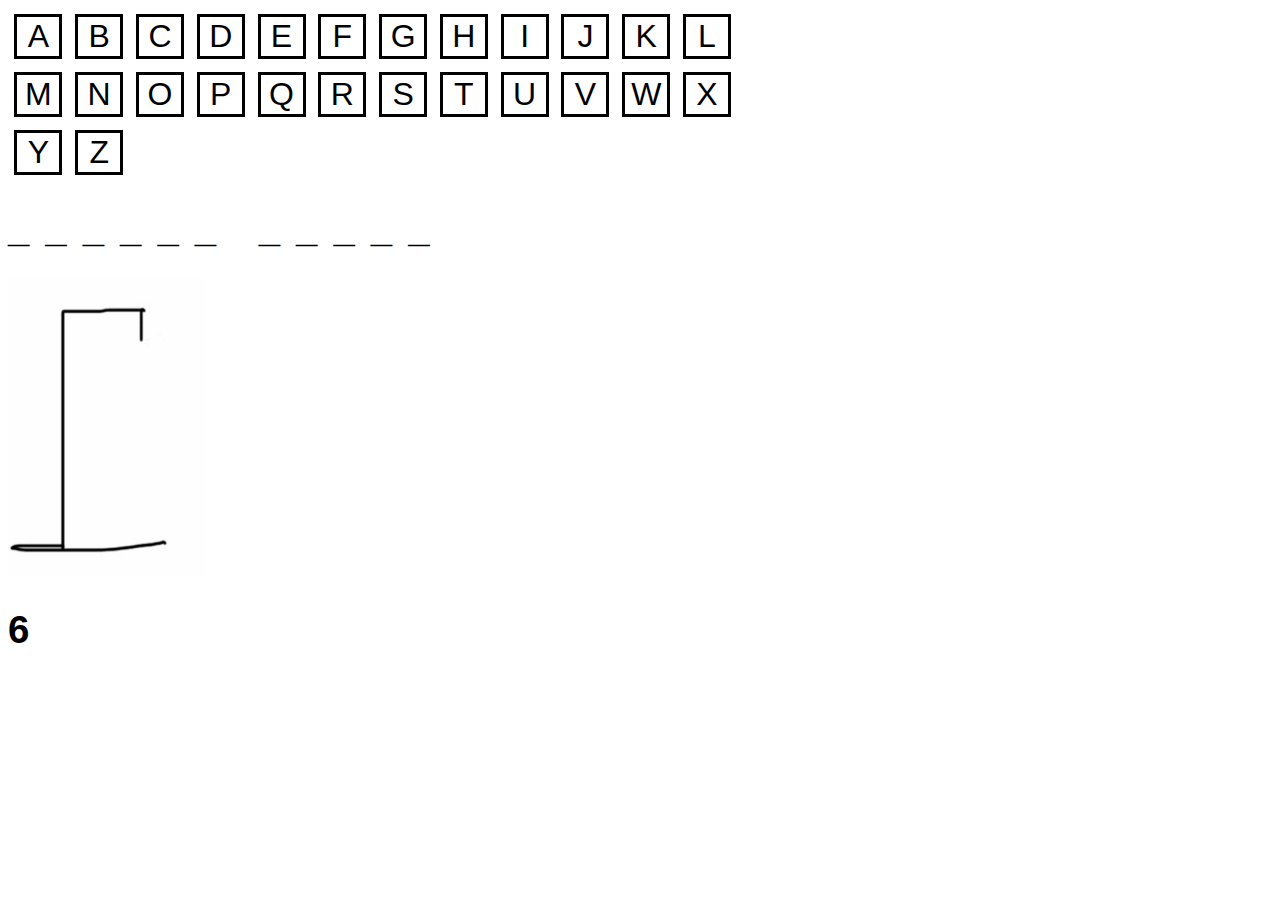
<file: public/coding/hangman/index.html>
<!DOCTYPE html>
<html lang="en">
<head>
    <meta charset="UTF-8">
    <meta http-equiv="X-UA-Compatible" content="IE=edge">
    <meta name="viewport" content="width=device-width, initial-scale=1.0">
    <title>Hangman</title>

    <link rel="stylesheet" href="./style.css">
</head>
<body>
    <div id="buttons">

    </div>

    <div id="main">
        <h1 id="word"></h1>
        <div id="image"><img src="img/1.png"></div>
        <h1 id="steps"></h1>
    </div>

    
    <script src="./script.js"></script>
</body>
</html>
</file>
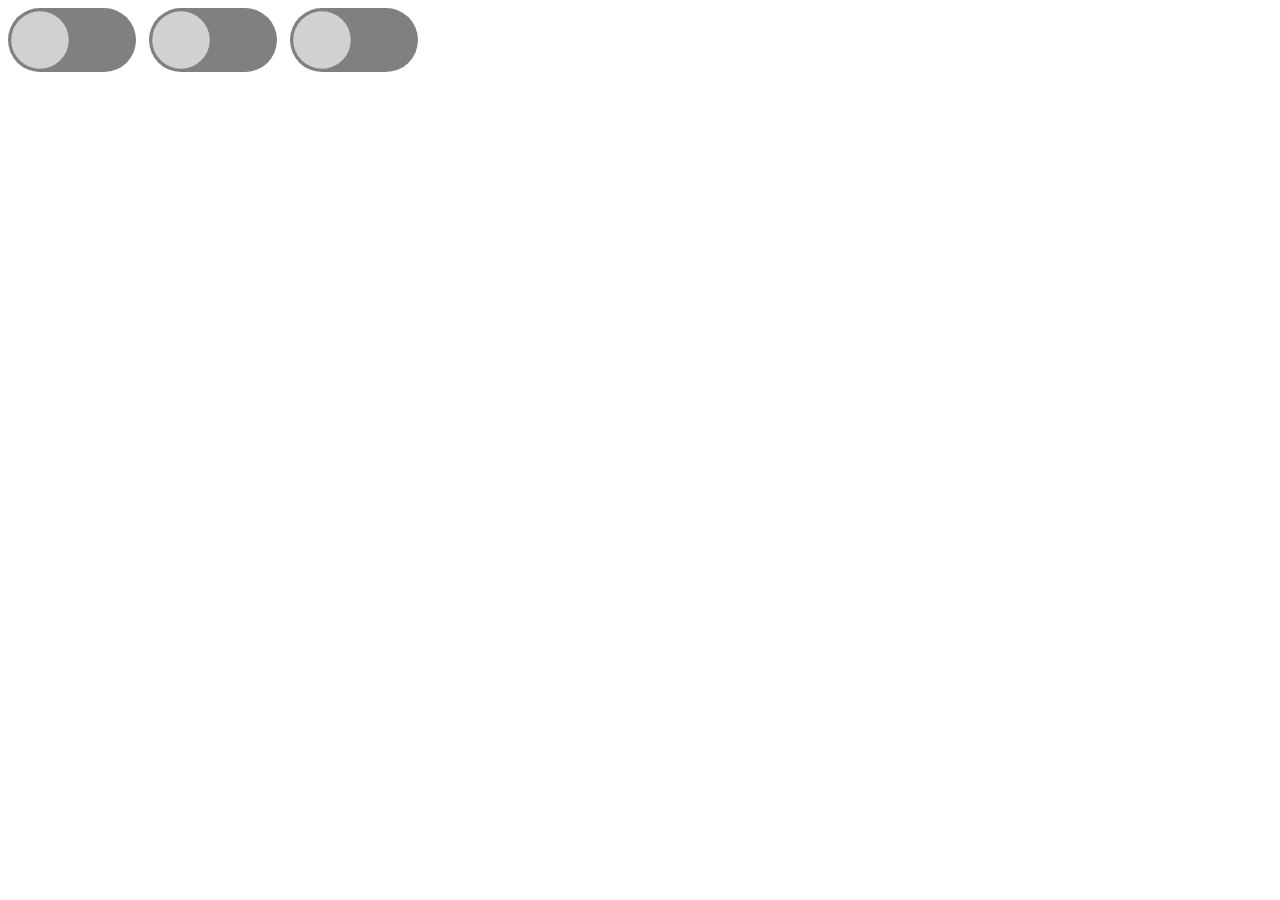
<file: public/coding/on-off/index.html>
<!DOCTYPE html>
<html lang="en">
<head>
    <meta charset="UTF-8">
    <meta http-equiv="X-UA-Compatible" content="IE=edge">
    <meta name="viewport" content="width=device-width, initial-scale=1.0">
    <title>On/Off</title>
    <link rel="stylesheet" href="style.css">
</head>
<body>
    <nav>
    </nav>

    <main>
        <div class="pic inactive">
            <img src="unnamed.jpg">
        </div>
        
        <div class="pic inactive">
            <img src="lpld.jpg">
        </div>

        <div class="pic inactive">
            <img src="bole.jpg">
        </div>
    </main>

    <script src="script.js"></script>
</body>
</html>
</file>
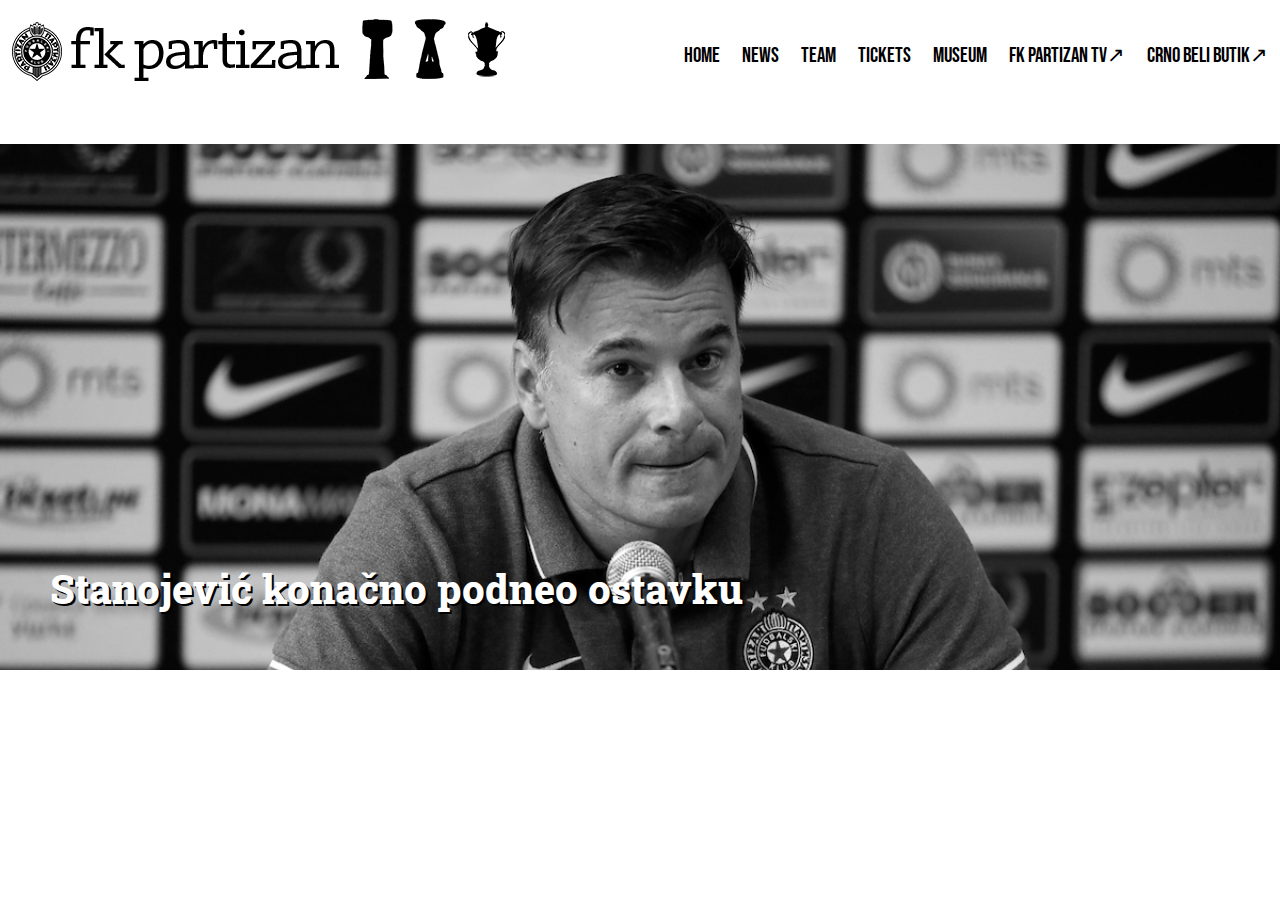
<file: public/coding/partizan_sajt/index.html>
<!doctype html>

<html>
	<head>
		<meta charset="utf-8">
		<title>FK Partizan</title>
		<link rel="preconnect" href="https://fonts.googleapis.com">
		<link rel="preconnect" href="https://fonts.gstatic.com" crossorigin>
		<link href="https://fonts.googleapis.com/css2?family=Bebas+Neue&family=Roboto+Slab:wght@300&display=swap" rel="stylesheet">
		<link rel="stylesheet" href="style.css">
	</head>
	<body>
		<div class="trophies-s">
			<table border=0 id="menu">
				<tr>
					<td><a href="museum.html"><img src="league1.png"></a></td>
					<td><a href="museum.html"><img src="cup1.png"></a></a></td>
					<td><a href="museum.html"><img src="mitropa1.png"></a></a></td>
				</tr>
			</table>
		</div>
		<div class="trophies">
			<table border=0 id="menu">
				<tr>
					<td><a href="museum.html"><img src="league2.png" id="trophy"></a></td>
					<td><a href="museum.html"><img src="cup2.png" id="trophy"></a></a></td>
					<td><a href="museum.html"><img src="mitropa2.png" id="trophy"></a></a></td>
				</tr>
			</table>
		</div>
		<div class="header">
			<img src="emblem.png" id="emblem">
			<a href="team.html"><img src="emblem2.png" id="emblem2"></a>
			<table border=0 id="menu">
				<tr>
					<td><a href="index.html">HOME</a></td>
					<td><a href="news.html">NEWS</a></td>
					<td><a href="team.html">TEAM</a></td>
					<td><a href="tickets.html">TICKETS</a></td>
					<td><a href="museum.html">MUSEUM</a></td>
					<td><a href="https://www.youtube.com/c/FKPartizanBeograd" target=”_blank”>FK Partizan TV↗</a></td>
					<td><a href="http://crnobelibutik.rs" target=”_blank”>Crno Beli Butik↗</a></td>
				</tr>
			</table>
		</div>
		<div class="main">
			<span>
				<a href="news.html" id="main-img"><img src="main.jpg" style="width:100%;"></a>
				<div class="main-text"><a href="news.html" class=main-link id="news-text1">Stanojević konačno podneo ostavku</a></div>
			</span>
			
		</div>
	</body>

</html>
</file>
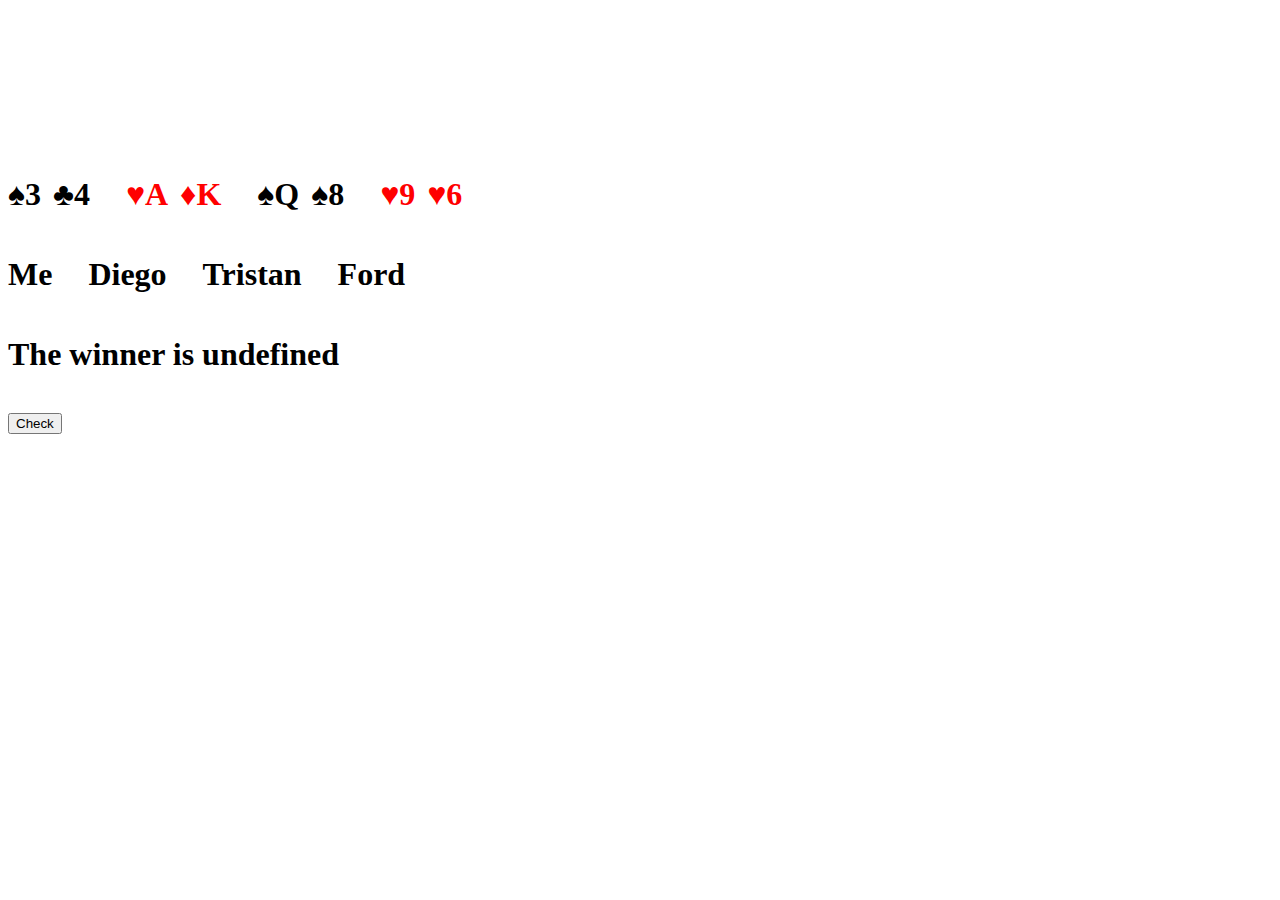
<file: public/coding/poker/index.html>
<html>
    <head>
        <meta charset="UTF-8">
        <meta name="viewport" content="width=device-width, initial-scale=1.0">
        <meta http-equiv="X-UA-Compatible" content="ie=edge">
        <link rel="stylesheet" href="style.css">
    </head>

    <body>
        <canvas></canvas>

        <div class="shared-div">
            <h1 class="shared"></h1>&nbsp;&nbsp;
            <h1 class="shared"></h1>&nbsp;&nbsp;
            <h1 class="shared"></h1>&nbsp;&nbsp;
            <h1 class="shared"></h1>&nbsp;&nbsp;
            <h1 class="shared"></h1>
        </div>

        <div class="my-div">
            <h1 class="my">1</h1>&nbsp;&nbsp;
            <h1 class="my">2</h1>&nbsp;&nbsp;&nbsp;&nbsp;&nbsp;&nbsp;&nbsp;&nbsp;
            <h1 class="one">1</h1>&nbsp;&nbsp;
            <h1 class="one">2</h1>&nbsp;&nbsp;&nbsp;&nbsp;&nbsp;&nbsp;&nbsp;&nbsp;
            <h1 class="two">1</h1>&nbsp;&nbsp;
            <h1 class="two">2</h1>&nbsp;&nbsp;&nbsp;&nbsp;&nbsp;&nbsp;&nbsp;&nbsp;
            <h1 class="three">1</h1>&nbsp;&nbsp;
            <h1 class="three">2</h1>&nbsp;&nbsp;
        </div>

        <div class="names">
            <h1 class="name">Me</h1>&nbsp;&nbsp;&nbsp;&nbsp;&nbsp;&nbsp;&nbsp;&nbsp;
            <h1 class="name">Diego</h1>&nbsp;&nbsp;&nbsp;&nbsp;&nbsp;&nbsp;&nbsp;&nbsp;
            <h1 class="name">Tristan</h1>&nbsp;&nbsp;&nbsp;&nbsp;&nbsp;&nbsp;&nbsp;&nbsp;
            <h1 class="name">Ford</h1>&nbsp;&nbsp;
        </div>

        <div class="second">
            <h1 id="winner">Winner</h1>&nbsp;&nbsp;
        </div>

        <div class="buttons">
            <button type="button" class="check" id="check">Check</button>
        </div>
        
    </body>
    
    <script src="index.js"></script>
</html>
</file>
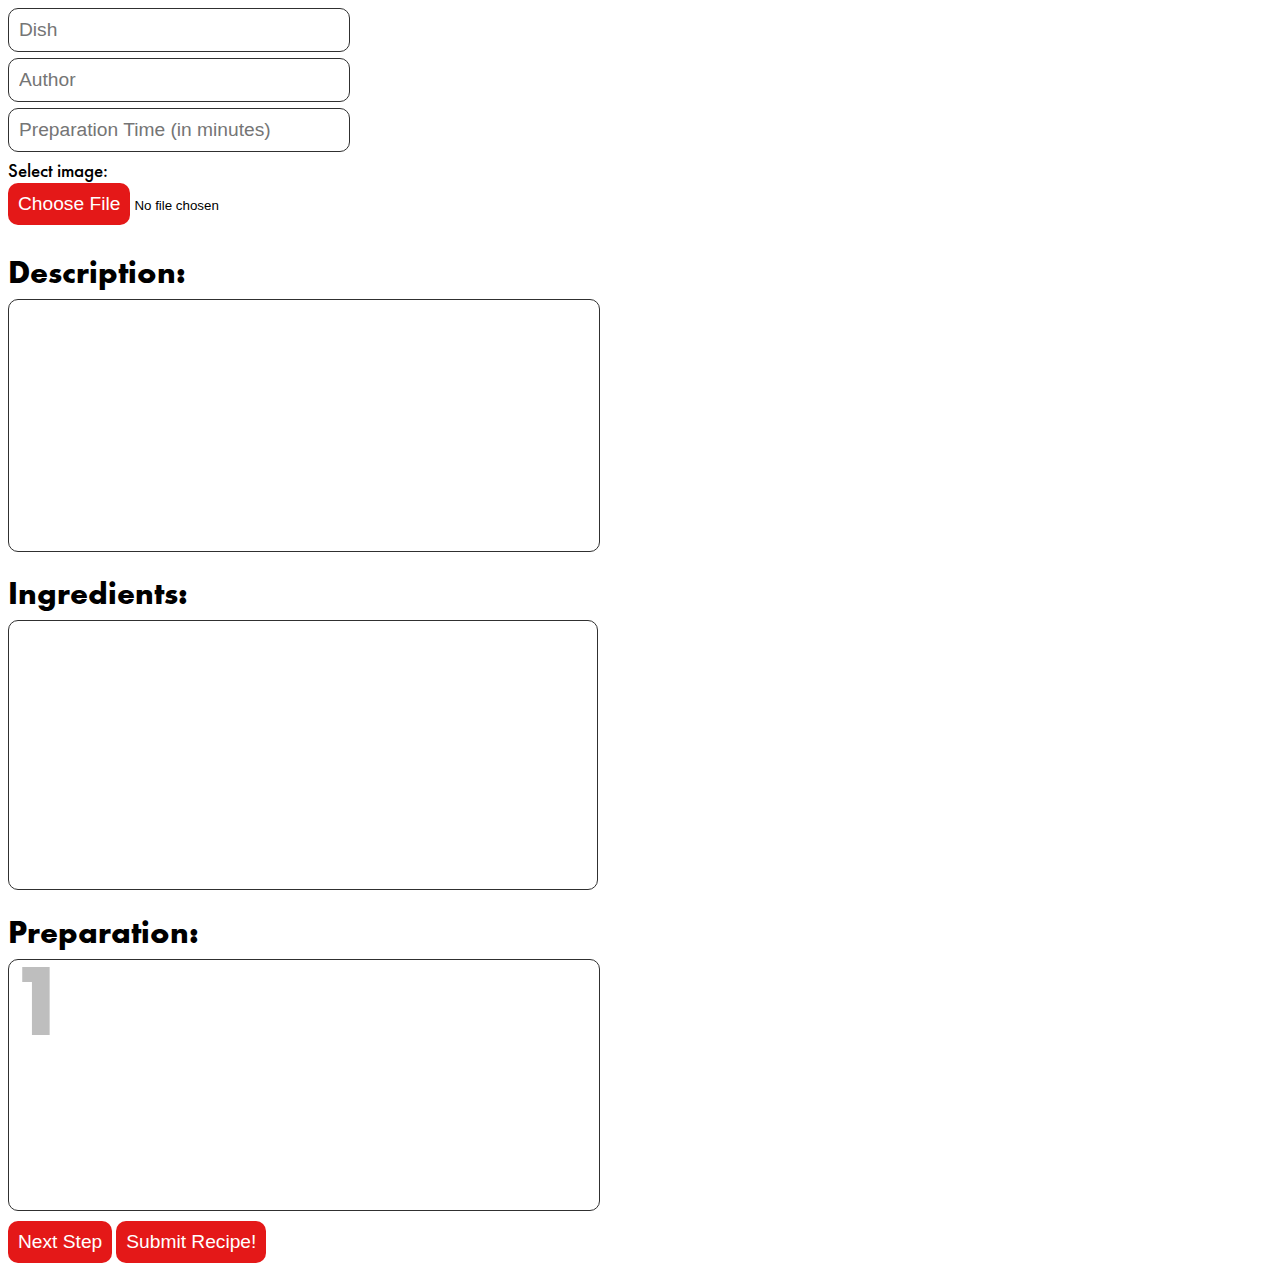
<file: public/coding/recipes/index.html>
<!DOCTYPE html>
<html lang="en">
<head>
    <meta charset="UTF-8">
    <meta http-equiv="X-UA-Compatible" content="IE=edge">
    <meta name="viewport" content="width=device-width, initial-scale=1.0">
    <title>Document</title>
    <link rel="stylesheet" href="style.css">
</head>
<body>
    <div id="form">
        <input class="inputs" type="text" placeholder="Dish" maxlength="40"><br>
        <input class="inputs" type="text" placeholder="Author" maxlength="20"><br>
        <input class="inputs" type="number" min="2" max="999" placeholder="Preparation Time (in minutes)"><br>
        <label for="img">Select image:</label><br>
        <input type="file" id="img" name="img" accept="image/*">
        <h1>Description:</h1>
        <textarea id="desc" maxlength="400"></textarea>
        <h1>Ingredients:</h1>
        <div id="input-field">
            <input id="input" type="text">
        </div>
        <h1>Preparation:</h1>
        <div class="step-container">
            <textarea class="steps"></textarea>
            <div class="step-counter">
                <h1>1</h1>
            </div>
        </div>
        <button class="buttons" id="nextStep">Next Step</button>
        <!--<a href="recipe.html">
            <button class="buttons" id="submitBtn">Submit Recipe!</button>
        </a>-->
        <button class="buttons" id="submitBtn">Submit Recipe!</button>
    </div>

    <main>
        <div id="image">

        </div>
    </main>

    <script src="script.js"></script>
</body>
</html>
</file>
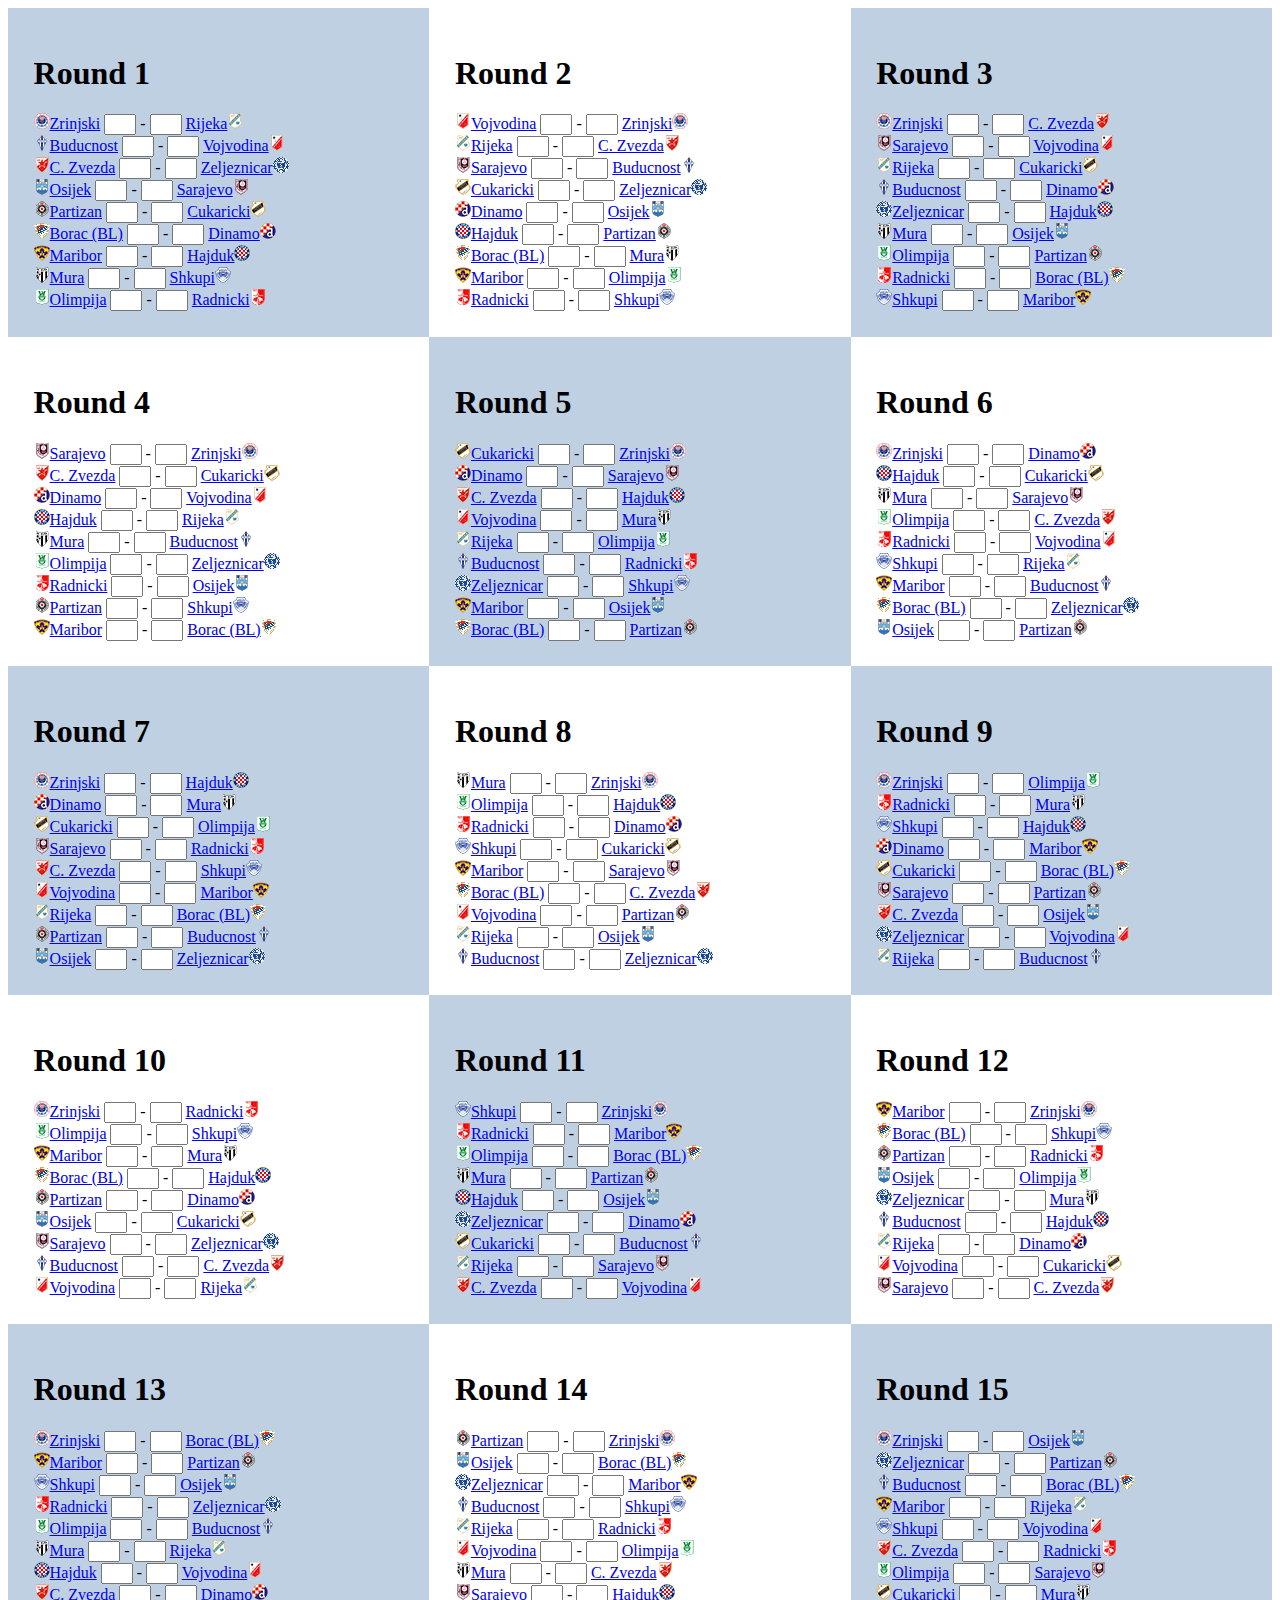
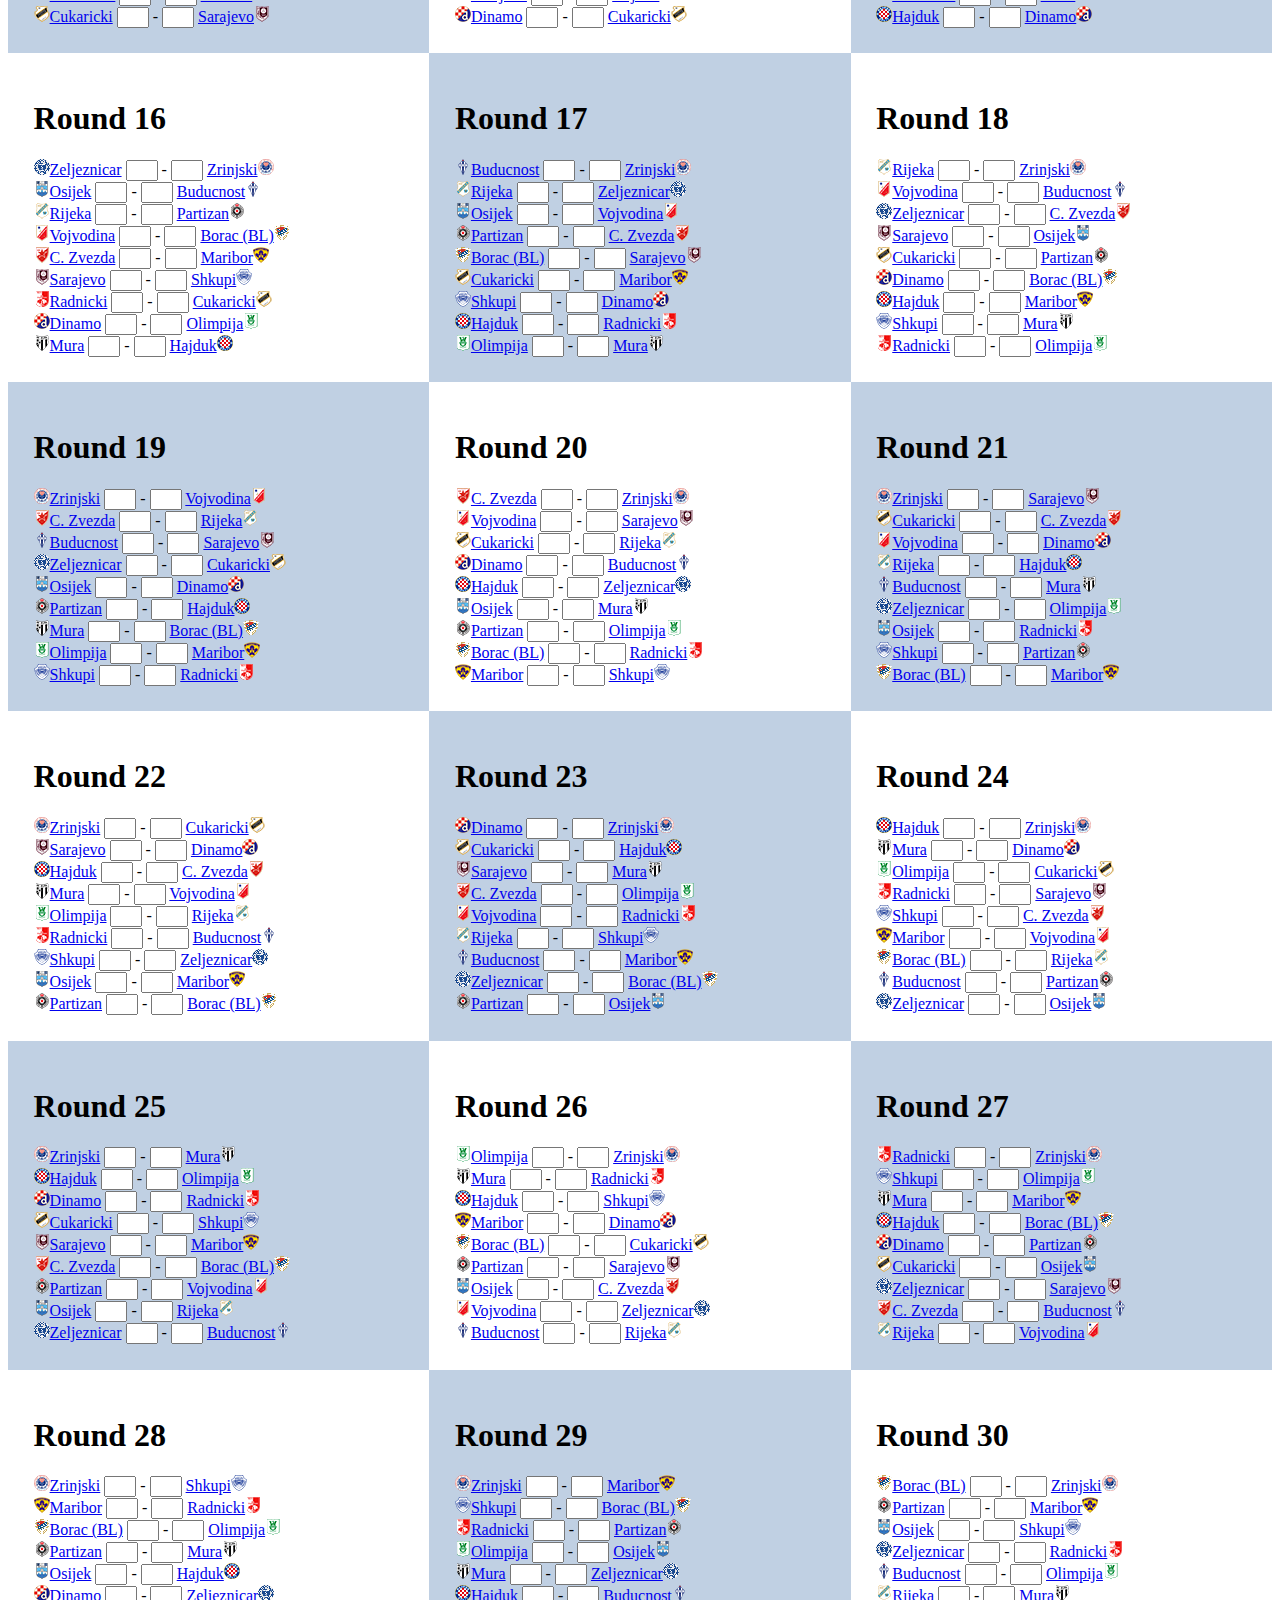
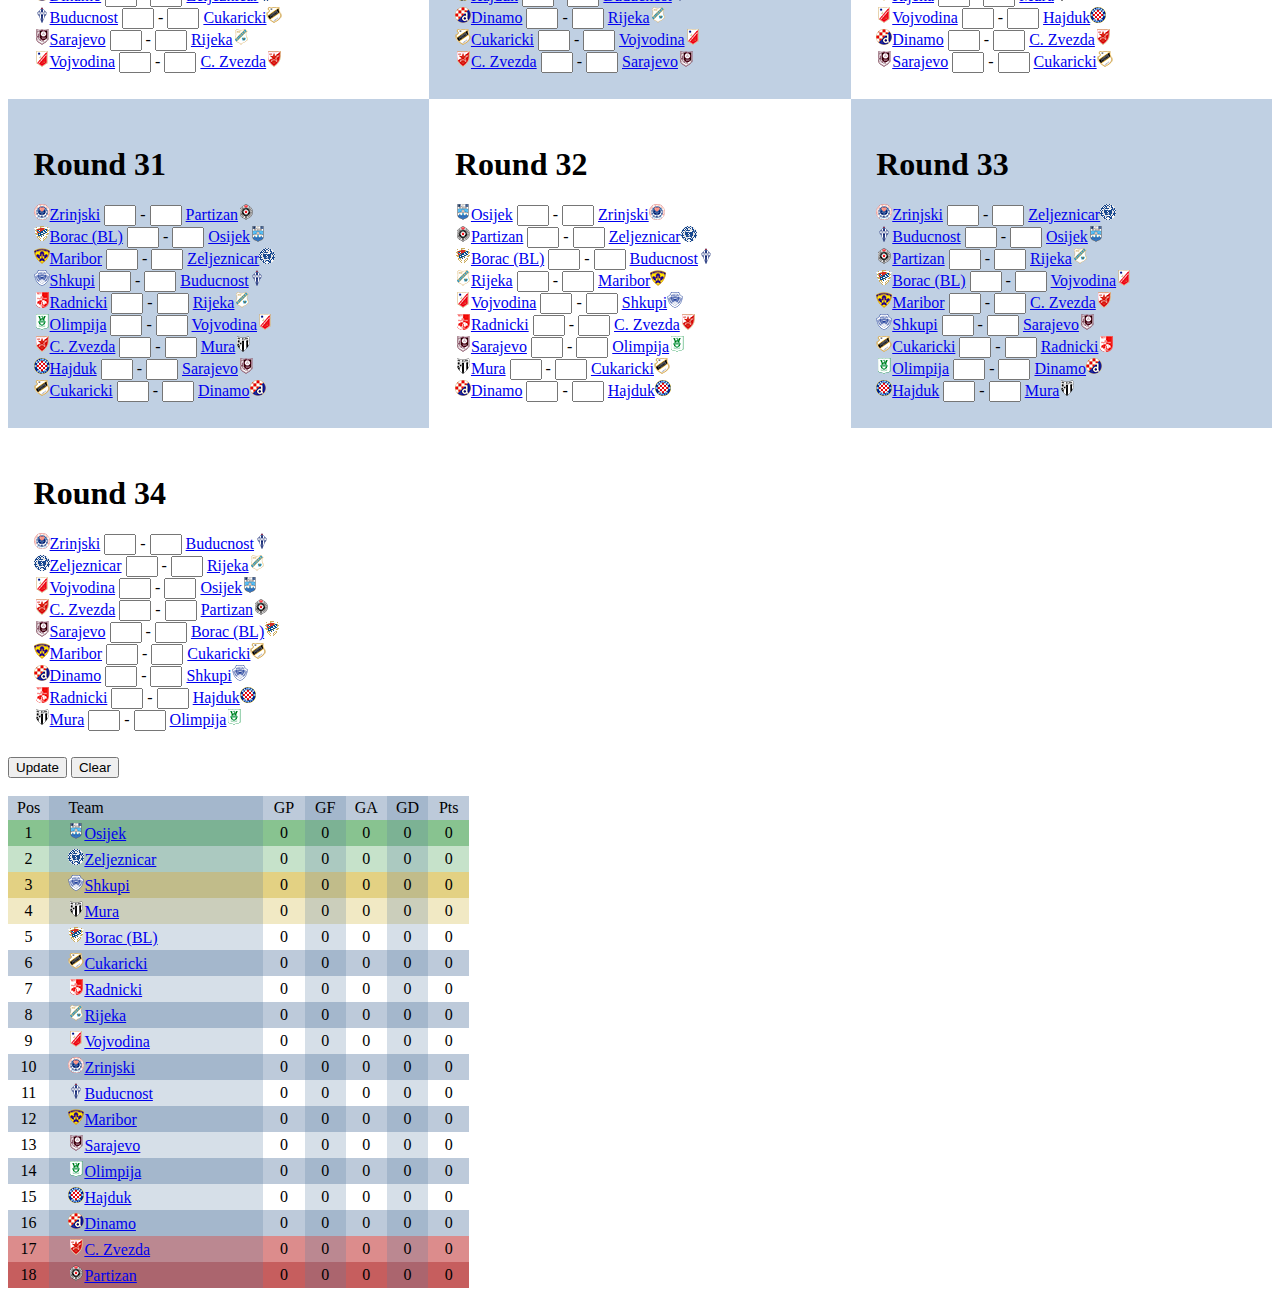
<file: public/coding/resize/index.html>
<!DOCTYPE html>
<html>
    <head>
        <title>Adriatic League Football</title>
        <link rel="stylesheet" href="style.css">
    </head>

    <body>
        <div id="matches">
            
        </div>

        <button id="update">Update</button>
        <button id="clear">Clear</button>

        <div id="table-div">
            <br>

            <table id="table" cellspacing="0" cellpadding="0">
                <tr id="header">
                  <td id="posSort" min="0" max="99">Pos</td>
                  <td id="nameSort">Team</td>
                  <td id="gpSort">GP</td>
                  <td id="gpSort">GF</td>
                  <td id="gdSort">GA</td>
                  <td id="gdSort">GD</td>
                  <td id="numSort" min="0" max="99">Pts</td>
                </tr>
              </table>
        </div>

        <br>

        <div id="team">
            
        </div>

        <script src="script.js"></script>
    </body>
</html>
</file>
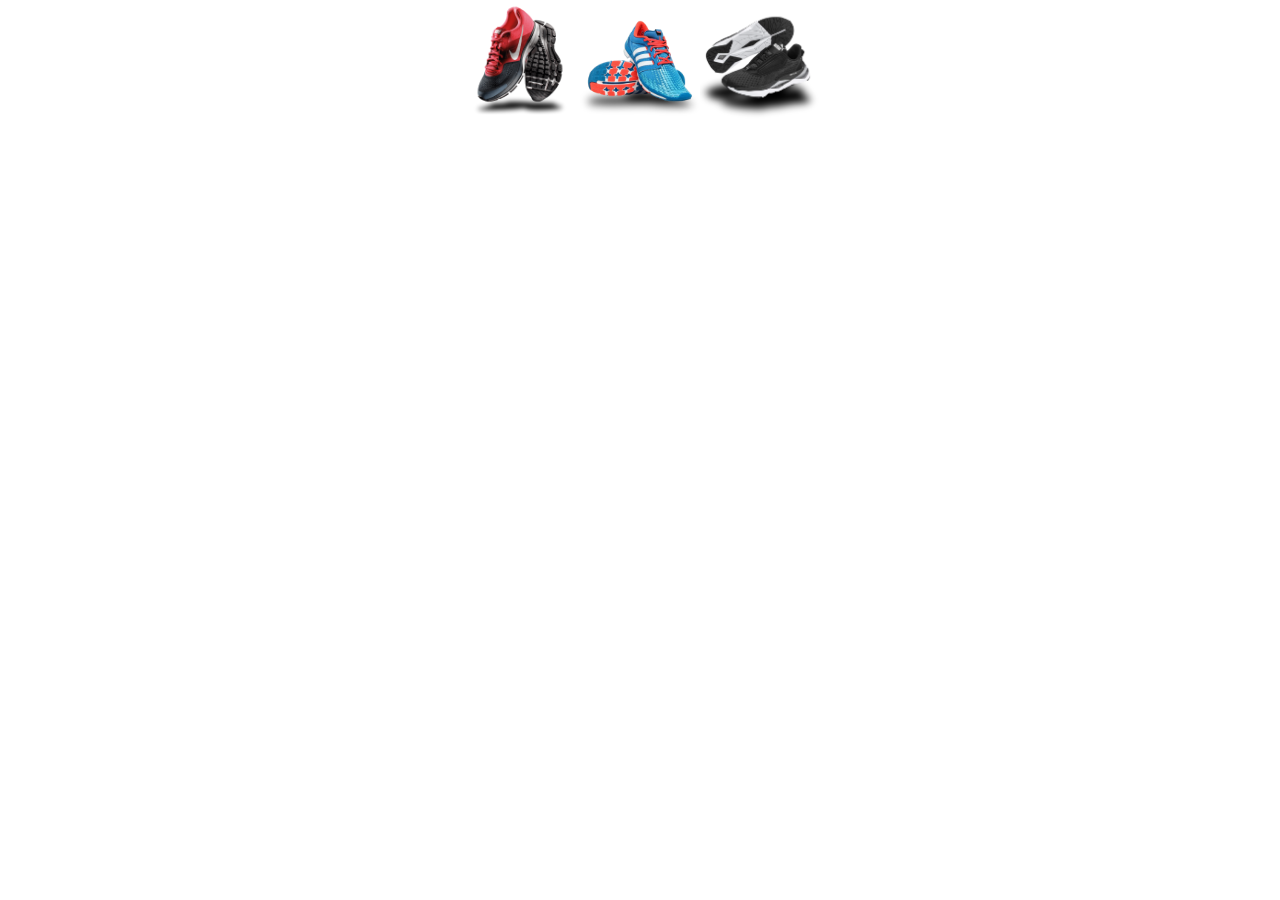
<file: public/coding/shoes/index.html>
<!DOCTYPE html>
<html lang="en">
<head>
    <meta charset="UTF-8">
    <meta http-equiv="X-UA-Compatible" content="IE=edge">
    <meta name="viewport" content="width=device-width, initial-scale=1.0">
    <title>Sneakers</title>
    <link rel="stylesheet" href="./style.css">
</head>

<body>
    <main>
        <div id="sneakers">
            <img class="sneaker-img" src="img/nike.png">
            <img class="sneaker-img" src="img/adidas.png">
            <img class="sneaker-img" src="img/puma.png">
        </div>
    </main>

    <div id="lines">
        <img src="img/lines.png">
    </div>
    
    <div id="text" class="inactive">
        <h1 class="h-class">Nike</h1>
        <h1 class="h-class">Nike</h1>
        <h1 class="h-diff">Nike</h1>
    </div>

    <script src="./script.js"></script>
</body>
</html>
</file>
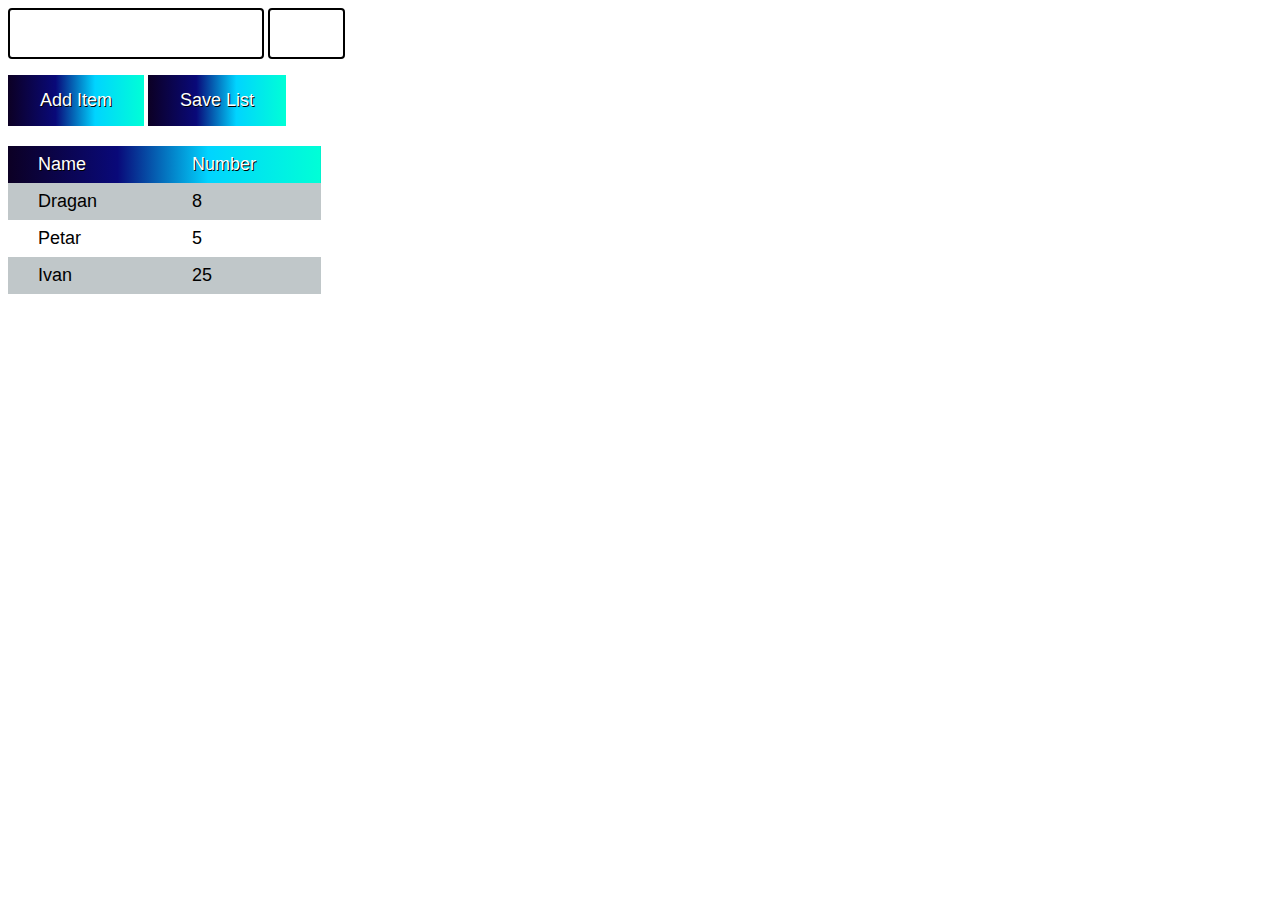
<file: public/coding/table/index.html>
<html>
  <head>
    <meta charset="UTF-8">
    <meta name="viewport" content="width=device-width, initial-scale=1.0">
    <meta http-equiv="X-UA-Compatible" content="ie=edge">
    <title>Table</title>
    <link rel="stylesheet" href="style.css">
  </head>

  <body>
    <form class="form">
      <input type="text" id="name" name="name">
      <input type="number" id="num" name="num">
    </form>

    <button id="submit">Add Item</button>

    <button id="save">Save List</button>

    
    <div class="main">
      <table class="table" cellspacing="0" cellpadding="0">
        <tr id="header">
          <td id="nameSort">Name </td>
          <td id="numSort" min="0" max="99">Number</td>
        </tr>
      </table>
    </div>

    <script src="script.js"></script>
  </body>

</html>
</file>
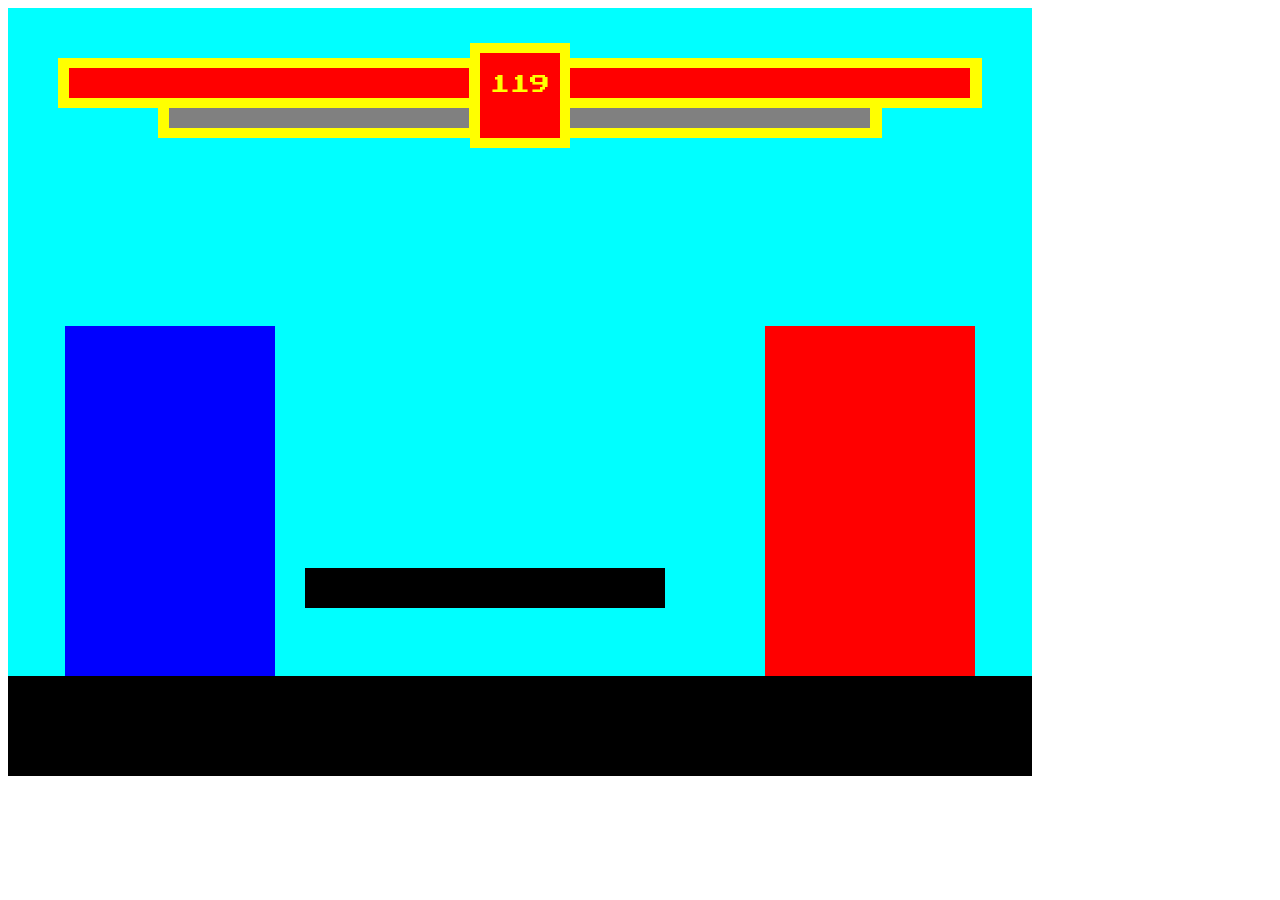
<file: public/coding/fighter/code/index.html>
<head>
    <link rel="preconnect" href="https://fonts.googleapis.com">
    <link rel="preconnect" href="https://fonts.gstatic.com" crossorigin>
    <link href="https://fonts.googleapis.com/css2?family=Press+Start+2P&display=swap" rel="stylesheet">
</head>

<body>
    <div>
        <canvas></canvas>
    </div>

    <div style="position: absolute; top: 75px; left: 420px; width: 1024px; height: 768px; font-size:50px; display: flex; font-size:20px;
    color: yellow; font-family: 'Press Start 2P'; width: 100px; padding-left: 50px; justify-content: center;" id="time">
        120
    </div>

    <div style="position: absolute; top: 8px; left: 8px; width: 1024px; height: 768px; font-size:50px; display: flex;
    color: black; font-family: 'Press Start 2P'; justify-content: center; align-items: center;" id="gameStatus">
        120
    </div>
    
    <script type="module" src="index.js"></script>
</body>
</file>
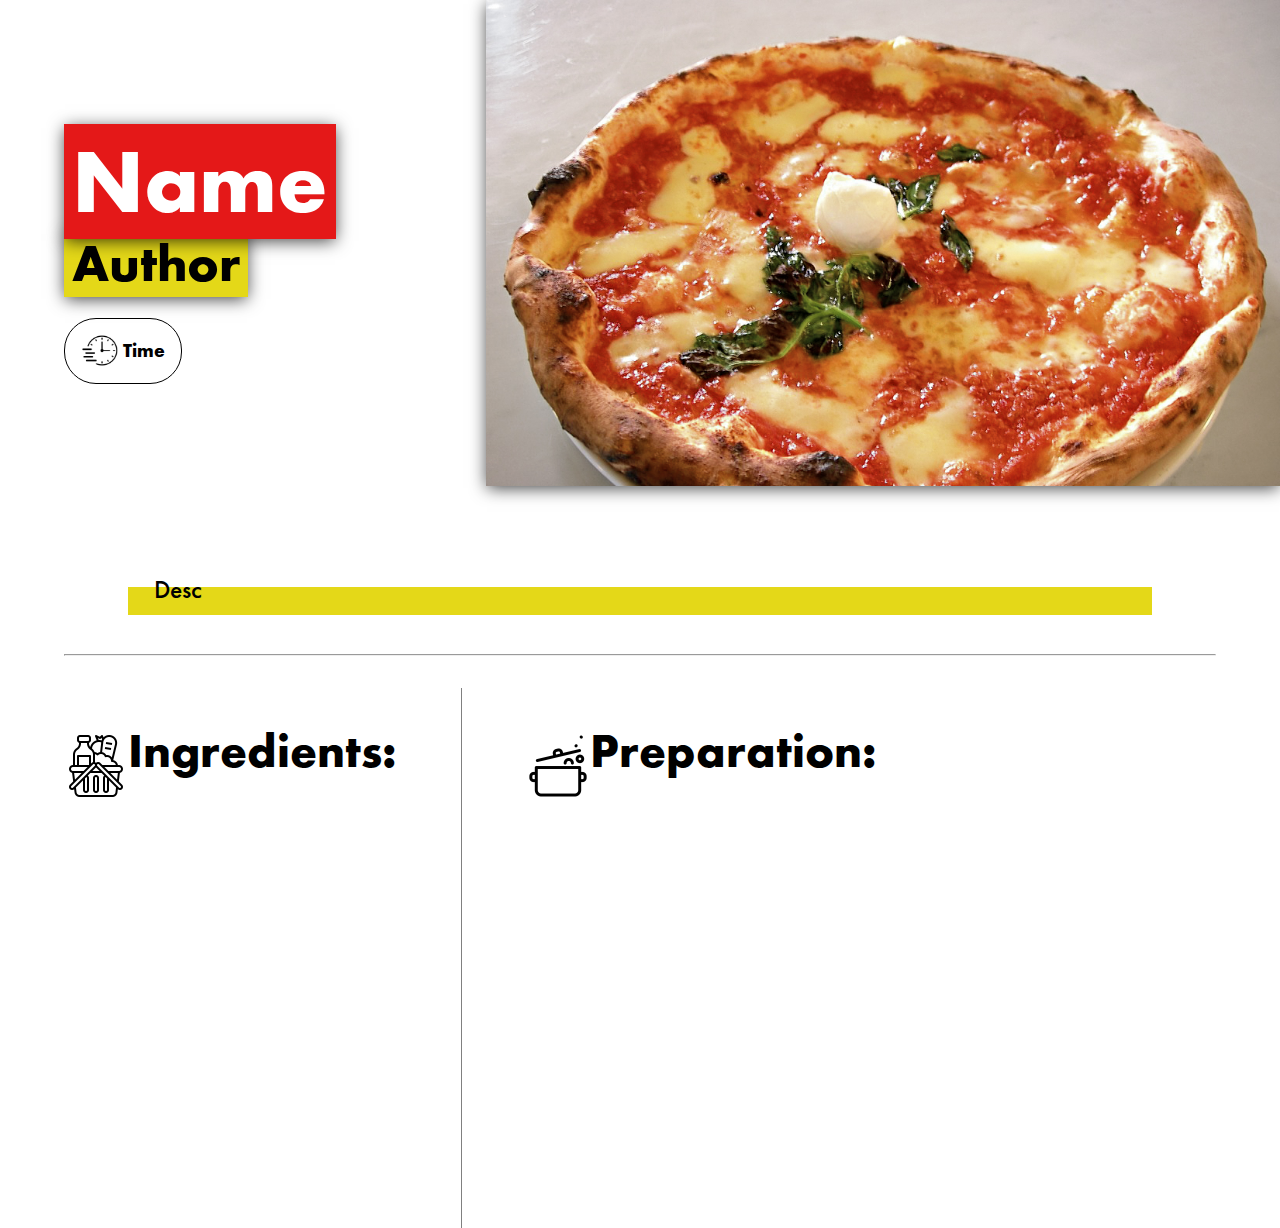
<file: public/coding/recipes/recipe.html>
<!DOCTYPE html>
<html lang="en">
<head>
    <meta charset="UTF-8">
    <meta http-equiv="X-UA-Compatible" content="IE=edge">
    <meta name="viewport" content="width=device-width, initial-scale=1.0">
    <title>Document</title>
    <link rel="stylesheet" href="recipe.css">
</head>
<body>
    <div id="top">
        <div id="image">
            <img src="pizza.jpg">
        </div>
    </div>
    
    <div id="info">
        <div id="name"><h1 class="info">Name</h1></div>
        <div id="author"><h3 class="info">Author</h3></div>
        <div id="time">
            <img src="time-icon.png">
            <h5 class="info">Time</h5>
        </div>
    </div>

    <div id="description">
        <p class="info">Desc</p>
    </div>

    <div id="line"></div>

    <div id="break"><hr></div>

    <main>
        <aside>
            <div class="title">
                <img src="ingredients-icon.png">
                <h1>Ingredients:</h1>
            </div>
            <!--<ul>
                <li>950 g brašna</li>
                <li>1/2 l vode</li>
                <li>80 ml ulja</li>
                <li>2 kašičice soli</li>
                <li>2 kašičice šećera</li>
                <li>1/2 kockice kvasca</li>
            </ul>-->
        </aside>

        <section>
            <div class="title">
                <img src="prep-icon.png">
                <h1>Preparation:</h1>
            </div>

            <!--<div class="step">
                <div class="step--line"></div>
                <h3>1</h3>
                <p>U toploj vodi vodi staviti kašičicu šećera i izdrobiti kvasac. Sačekati da naraste. U brašno staviti so, ostatak šećera, ulje, i vodu sa kvascem. Umesiti testo (ako je potrebno dodati još brašna). Podeliti testo na 2 dela i ostaviti da naraste (odprilike 15-ak minuta).</p>
            </div>-->
        </section>
    </main>
    
    <script src="recipe.js"></script>
</body>
</html>
</file>
<file: public/coding/hangman/style.css>
* {
    text-transform: uppercase;
    font-family: 'Franklin Gothic Medium', 'Arial Narrow', Arial, sans-serif;
}

#word {
    letter-spacing: 1rem;
}

.button {
    font-size: 2rem;
    width: 3rem;
    background-color: white;
    margin: 0.4rem;
    border: 3px solid black;
    cursor: pointer;
}

.button:hover {
    background-color: #dddddd;
    box-shadow: 0 5px #666;
}

.button:active {
    box-shadow: 0 1px #666;
    transform: translateY(4px);
}

#main {
    font-size: 1.2rem;
}

#buttons {
    width: 58vw;
}

#image video, img{
    height: 300px;
}

#image video{
    margin-left: -167px;
}

#image img{
    margin-left: -150px;
}

#image {
    max-width: 198px;
    overflow: hidden;
}

@media only screen and (max-width: 600px){
    #buttons {
        width: 98vw;
    }
}
</file>
<file: public/coding/on-off/style.css>
nav, main {
    display: flex;
}

.buttons {
    display: flex;
    opacity: 0;

    margin-left: 1vw;
}

.btn-class {
    width: 5vw;
    height: 5vw;

    cursor: pointer;
}

.pic {
    transition: all 1s;
    
    margin: 1vw;
    
    cursor: pointer;
}

.pic img {
    width: 25vw;
}

.inactive {
    opacity: 0;
}

.active {
    opacity: 1;
}

.active img{
    clip-path: circle(50% at 50% 50%);
    /*clip-path: polygon(50% 0%, 61% 35%, 98% 35%, 68% 57%, 79% 91%, 50% 70%, 21% 91%, 32% 57%, 2% 35%, 39% 35%);*/

    transition: all 0.5s;
}

.inactive img{
    clip-path: circle(1% at 50% 50%);
    /*clip-path: polygon(50% 50%, 50% 50%, 50% 50%, 50% 50%, 50% 50%, 50% 50%, 50% 50%, 50% 50%, 50% 50%, 50% 50%);*/
    
    transition: all 0.5s;
}

.switch {
    width: 10vw;
    height: 5vw;
    border-radius: 5vw;
    display: flex;
    align-items: center;
    
    margin-top: -5vw;
    
    transition: all 0.5s;
    
    cursor: pointer;
}

.toggle {
    background-color: rgb(209, 209, 209);
    width: 5vw;
    height: 5vw;
    border-radius: 5vw;


    transition: all 0.5s;
}

.toggle-active {
    transform: scale(0.9) translateX(5.5vw);
}

.toggle-inactive {
    transform: scale(0.9);
}

.switch-inactive {
    background-color: gray;
}

.switch-active {
    background-color: rgb(30, 177, 96);
}

.switch2-active {
    background-color: #ff7800;
}

@keyframes fade {
    from {opacity: 1; transform: translateY(0px);}
    to {opacity: 0; transform: translateY(-20vw);}
  }

.heart img {
    width: 5vw;
}

.heart {
    position: absolute;
    
    animation-name: fade;
    animation-duration: 2s;

    z-index: 5;
}

@media only screen and (max-width: 600px) {
    .switch {
        width: 20vw;
        height: 10vw;
        border-radius: 10vw;
        margin-top: -10vw;
    }
    .toggle {
        width: 10vw;
        height: 10vw;
    }

    .btn-class {
        width: 10vw;
        height: 10vw;
    }

    .toggle-active {
        transform: scale(0.9) translateX(10.5vw);
    }

    .heart img {
        width: 16vw;
    }

    .pic img {
        width: 50vw;
    }

    main {
        display: flex;
        flex-direction: column;
    }
}
</file>
<file: public/coding/partizan_sajt/style.css>
th, td {
  padding-top: 16px;
  padding-bottom: 20px;
  padding-left: 10px;
  padding-right: 10px;
}

.header {
	font-family: 'Bebas Neue', cursive; 
	font-size:21px;
	/*letter-spacing: 1px;*/
	color: black;
	font-weight:500;
	
}

body {
  object-fit: cover;
  margin: 0;
  font-family: 'Roboto Slab', serif;
}

a:link {
  color: black;
  background-color: transparent;
  text-decoration: none;
}

a:visited {
  color: black;
  background-color: transparent;
  text-decoration: none;
}

a:hover {
  color: #dadada;
  background-color: transparent;
  text-decoration: none;
  transition: all .2s;
}

.main{
  max-height: 526px;
  width: 100vw;
  object-fit: cover;
  margin: 0;
  overflow: hidden;
  position: absolute;
  top: 16%;
}

.main-text {
  position: absolute;
  width: 90vw;
  bottom: 20px;
  left: -10px;
  font-family: 'Roboto Slab', serif;
  font-size:40px;
  color: white;
  font-weight:800;
  padding-bottom: 35px; padding-top: 40px; padding-right: 100%; padding-left: 60px;
  text-shadow: 2px 2px black;
}

.square {
  position: absolute;
  bottom: 0px;
  left: 0px;
  opacity: .35;
}

a.main-link:link {
  color: white;
  background-color: transparent;
  text-decoration: none;
}

a.main-link:visited {
  color: white;
  background-color: transparent;
  text-decoration: none;
}

a.main-link:hover {
  color: rgba(210,210,210);
  background-color: transparent;
  text-decoration: none;
  text-shadow: 3px 3px black;
  transition: all .3s;
}

a#main-img:link {
  filter: grayscale(100%);
  transition: all .2s;
}

a#main-img:hover {
  filter: grayscale(10%);
  transition: all .2s;
}

#main-img:hover img{
  transform: scale(1.1);
  transition: all .2s;
}

a#main-img2:link {
  filter: grayscale(100%);
  transition: all .2s;
}

a#main-img2:hover {
  filter: grayscale(10%);
  transition: all .2s;
}

#main-img2:hover img{
  transform: scale(1.1);
  transition: all .2s;
}

#emblem2:hover{
  opacity: 1;
}
#emblem2{
  position: absolute;
  top: 22px; left: 12px;
  opacity: 0;
  transition: all .2s;
}

#emblem{
  position: absolute;
  top: 22px; left: 12px;
  transition: all .2s;
}

#menu{
  position: relative;
  max-width: 70%;
  top: 25px;
  float: right;
}

.trophies{
  position: absolute;
  top: -24px; left: 350px;
  margin-left: auto;
  margin-right: auto;
}

.trophies-s{
  position: absolute;
  top: -24px; left: 350px;
  margin-left: auto;
  margin-right: auto;
  
}

#trophy{
  opacity: 0;
  transition: all .2s;
}

#trophy:hover{
  opacity: 1;
  transition: all .2s;
}

#news-text2 {
  opacity: 0;
  background-color: rgba(0,0,0,0.0);
}

#main-img {
	margin: auto:
  display: inline-block;
  /*animation-name: news1-anim;
  animation-duration: 10s;*/
}

/*#main-img2 {
  display: inline-block;
  float: left;
  animation-name: news2-anim;
  animation-duration: 10s;
}*/

@keyframes news1-anim {
	0% { margin: 0; }
	25% { margin: 0; }
	35% { margin: 100%; }
	75% { margin: 100%; }
	100% { margin: 0; }
}
@keyframes news2-anim {
	0% { margin: -100%; }
	25% { margin: -100%; }
	35% { margin: 0%; }
	75% { margin: 0%; }
	100% { margin: -100%; }
}
</file>
<file: public/coding/poker/style.css>
html { 
    font-family: "Arial Unicode MS"; 
}

.red { 
    color: red;
}

.shared, .my, .one, .two, .three, .name {
    display: inline-block;
}
</file>
<file: public/coding/recipes/style.css>
@font-face {
    font-family: "Futura";
    src: url('./FuturaBold.otf') format('truetype');

    font-weight: bold;
    font-style: normal;
}

@font-face {
    font-family: "Futura";
    src: url('./FuturaMedium.otf') format('truetype');

    font-weight: normal;
    font-style: normal;
}

html {
    font-family: "Futura";
}

#form > * {
    margin-bottom: 6px;
}

#form > label {
    font-size: 1.2rem;
}

.buttons, #form input[type=file]::file-selector-button {
    font-size: 1.2rem;
    padding: 10px;
    border: none;
    border-radius: 10px;
    background-color: rgb(228, 24, 24);
    cursor: pointer;
    color: white;
}

.buttons:hover, #form input[type=file]::file-selector-button:hover {
    background-color: rgb(241, 65, 65);
}

#input-field {
    width: 45vw;
    height: 20vw;
    background-color: rgb(255, 255, 255);
    border: 1px solid rgb(48, 48, 48);
    border-radius: 10px;
    padding: 6px;
    font-family:'Gill Sans', 'Gill Sans MT', Calibri, 'Trebuchet MS', sans-serif;
    margin-bottom: 10px;
    

    display: flex;
    flex-wrap: wrap;
    align-content: baseline;
}

.ingredient {
    font-size: 1.2rem;
    padding: 4px 7px;
    border: 2px black;
    background-color: rgb(223, 223, 223);
    border: 1px solid rgb(182, 182, 182);
    border-radius: 10px;
    flex: 2;  
    align-self: flex-start; 
    flex-grow: 0;
    white-space: nowrap;
    margin-right: 4px;
    margin-bottom: 4px;

    display: flex;
    align-items: center;
}

.ingredient button, .step-container button{
    width: 1.4rem;
    height: 1.4rem;
    text-align: center;
    padding: 0px;
    margin-left: 1rem;
    border-radius: 2rem;
    cursor: pointer;
    color: white;
    background-color: rgb(136, 136, 136);
    border: 0;
}

.ingredient button:hover, .step-container button:hover{
    background-color: rgb(228, 24, 24);
}

#input {
    font-size: 1.2rem;
    padding: 4px;
    border: 0;
    outline: none;
    width: 5rem;

    flex-shrink: 1;
    flex-grow: 1;
    align-self: flex-start; 
}

.inputs {
    font-size: 1.2rem;
    border: 1px solid rgb(48, 48, 48);
    border-radius: 10px;
    padding: 10px;
    width: 20rem;

    flex-shrink: 1;
    flex-grow: 1;
    align-self: flex-start; 
}

#input:focus {
    border: 0;
    outline: none;
}

.steps, #desc{
    width: 45vw;
    height: 18vw;
    background-color: rgba(255, 255, 255, 0);
    border: 1px solid rgb(48, 48, 48);
    border-radius: 10px;
    padding: 10px 7px;
    font-family:'Gill Sans', 'Gill Sans MT', Calibri, 'Trebuchet MS', sans-serif;
    resize: none;
    font-size: 1.2rem;
    z-index: 2;

    display: flex;
    flex-wrap: wrap;
    align-content: baseline;
}

.step-container{
    max-height: 20vw;
    overflow: hidden;
}

.step-container h1{
    font-size: 8vw;
    z-index: -1;
    opacity: 0.25;

    width: 45vw;
    position: relative;
    top: -27vw;
    
    display: inline-block;
}

.step-container button{
    z-index: 5;
    position: relative;
    top: -30.8vw;
    left: -2rem;
    display: inline;
}
</file>
<file: public/coding/resize/style.css>
#matches input{
    width: 1.5rem
}

.matchday {
    flex-basis: 28%;
    flex-shrink: 0;
    flex-grow: 1;
    padding: 2vw;
}

#matches .matchday:nth-child(odd){
    background-color: rgba(106, 145, 189, 0.425);
}

#matches {
    display: flex;
    flex-wrap: wrap;
}

#table td {
    width: 2.2rem;
    padding: 3px;
    text-align: center;
}

#table td:nth-child(2) {
    width: 15vw;
    padding-left: 1.2rem;
    text-align: left;
}

#table td:nth-child(even) {
    background-color: rgba(91, 125, 163, 0.247);;
}
#table tr:nth-child(odd) {
    background-color: rgba(91, 125, 163, 0.405);;
}

#table tr:nth-child(2) {
    background-color: rgba(28, 141, 43, 0.525);;
}

#table tr:nth-child(3) {
    background-color: rgba(28, 141, 43, 0.252);;
}

#table tr:nth-child(4) {
    background-color: rgba(201, 167, 19, 0.525);;
}

#table tr:nth-child(5) {
    background-color: rgba(201, 167, 19, 0.252);;
}

#table tr:nth-last-child(1) {
    background-color: rgba(173, 22, 22, 0.692);;
}

#table tr:nth-last-child(2) {
    background-color: rgba(189, 37, 37, 0.527);;
}

#team{
    background-color: rgba(106, 145, 189, 0.3);
    display: flex;
    flex-direction: column;
    width: 36vw;
}

#team table {
    border-collapse: collapse
}

#team table td{
    padding: 4px;
}

#team table tr:nth-child(even) td:nth-child(2){
    background-color: rgba(91, 125, 163, 0.247);;
}

#team table tr:nth-child(odd) td:nth-child(odd){
    background-color: rgba(91, 125, 163, 0.247);;
}
</file>
<file: public/coding/shoes/style.css>
@font-face {
    font-family: "Futura Bold";
    src: url('./FuturaBold.ttf') format('truetype');

    font-weight: normal;
    font-style: normal;
}

html, body {
    margin: 0;
    padding: 0;

    font-family: 'Futura Bold', Courier, monospace;
}
main {
    display: flex;
    justify-content: center;
}

#text {
    display: flex;
    flex-direction: column;
    align-items: center;

    text-transform: uppercase;
    
    position: absolute;

    left: 0; 
    right: 0; 
    margin-top: -22vw;
    margin-left: auto; 
    margin-right: auto;
    width: 90%; 

    z-index: -10;
}

#text h1 {
    margin-bottom: -32vw;
    font-size: 18vw;
    letter-spacing: -5px;

    margin-left: 0;
    margin-right: 0;
}

.letters{
    margin-bottom: -20vw;
}

#sneakers {
    display: flex;
    align-items: start;

    cursor: pointer;
}

#sneakers img{
    width: 120px;

    transition: all 1s;
}

.sneaker-active {
    transition: all 1s;
    z-index: -1;

    position: relative;
}

.inactive {
    opacity: 0;
}

.h-diff {
    color: white;
    mix-blend-mode: multiply;
}

#lines {
    position: absolute;
    z-index: -5;
    mix-blend-mode: multiply;
    margin-left: 32px;

    opacity: 0;
}

#lines img {
    width: 36vw;
}

* {
    transition: all 1s;
}
</file>
<file: public/coding/table/style.css>
.table{
  font-family:'Trebuchet MS', 'Lucida Sans Unicode', 'Lucida Grande', 'Lucida Sans', Arial, sans-serif;
  font-size: 18px;
  border: none;
}

table {
  border: none;
}

#nameSort, #numSort{
  cursor: pointer;
}

tr:nth-child(odd) {
  background: white;
}

tr:nth-child(even) {
  background: rgb(192, 199, 201);
}

#header{
  background: rgb(12,0,36);
  background: linear-gradient(90deg, rgba(12,0,36,1) 0%, rgba(9,9,121,1) 35%, rgba(0,212,255,1) 64%, rgba(0,255,214,1) 100%);
  color: white;
  text-shadow: 1px 1px black;
}

td{
  padding-top: 8px;
  padding-right: 65px;
  padding-bottom: 8px;
  padding-left: 30px;
}

input[type=text] {
  border: 2px solid rgb(0, 0, 0);
  border-radius: 4px;
  width: 20vw;
  height: 4vw;
  font-family:'Trebuchet MS', 'Lucida Sans Unicode', 'Lucida Grande', 'Lucida Sans', Arial, sans-serif;
  font-size: 18px;
  padding: 1px 20px;
}

input[type=number] {
  border: 2px solid rgb(0, 0, 0);
  border-radius: 4px;
  width: 6vw;
  height: 4vw;
  font-family:'Trebuchet MS', 'Lucida Sans Unicode', 'Lucida Grande', 'Lucida Sans', Arial, sans-serif;
  font-size: 18px;
  padding: 1px 20px;
}

.main {
  position: relative;
  top: 20px
}

#submit, #save {
  background: rgb(12,0,36);
  background: linear-gradient(90deg, rgba(12,0,36,1) 0%, rgba(9,9,121,1) 35%, rgba(0,212,255,1) 64%, rgba(0,255,214,1) 100%);
  color: white;
  text-shadow: 1px 1px black;
  border: none;
  font-family:'Trebuchet MS', 'Lucida Sans Unicode', 'Lucida Grande', 'Lucida Sans', Arial, sans-serif;
  font-size: 18px;
  padding: 15px 32px;
  text-align: center;
  text-decoration: none;
  display: inline-block;
  cursor: pointer;
  transition: all 0,4s;
}

#submit:hover, #save:hover {
  background: rgb(12,0,36);
  background: linear-gradient(90deg, rgba(12,0,36,1) 0%, rgba(9,9,121,1) 50%, rgba(0,212,255,1) 100%);
  transition: all 0,4s;
}
</file>
<file: public/coding/recipes/recipe.css>
@font-face {
    font-family: "Futura";
    src: url('./FuturaBold.otf') format('truetype');

    font-weight: bold;
    font-style: normal;
}

@font-face {
    font-family: "Futura";
    src: url('./FuturaMedium.otf') format('truetype');

    font-weight: normal;
    font-style: normal;
}

html, body {
    margin: 0;
    padding: 0;
    font-family: "Futura";
}


#top {
    width: 100%;
    z-index: 1;
    display: flex;
    align-content: flex-end;
}

#image {
    max-height: 38vw;
    overflow: hidden;
    position: relative;
    margin-left: auto; margin-right: 0;
    box-shadow: 0px 3px 16px -1px rgba(0,0,0,0.75);
}

#image img {
    max-width: 62vw;
}

#info {
    position: absolute;
    top: 5vw;
}

#time {
    display: flex;
    align-items: center;
    width: fit-content;
    height: 2rem;
    padding: 1rem;
    border: 1px solid;
    border-radius: 2rem;
    
    position: relative;
    margin-left: 4rem;
    margin-top: -2rem;
}

#time img {
    width: 2.6rem;
    height: 2.6rem;
}

#time h5 {
    font-size: 1.2rem;
}

#name, #author {
    width: fit-content;
    max-width: 62vw;
    padding: 0px 8px;
    color: white;
    font-size: 2.8rem;
    position: relative;
    margin-left: 4rem;
    box-shadow: 0px 3px 16px -1px rgba(0,0,0,0.75);
}

#name {
    background-color: #e41818;
    z-index: 3;
}

#author {
    background-color: #e4d818;
    color: black;
    margin-top: -4.3rem;
    z-index: 2;
}

#description {
    width: 76%;
    margin-left: 12%;
    margin-top: 5.4rem;
    font-size: 1.6rem;
}

#line {
    width: 80%;
    height: 1.8rem;
    margin-left: 10%;
    margin-top: -2.8rem;
    margin-bottom: 2.4rem;
    background-color: #e4d818;
}

#break {
    width: 90%;
    margin-left: 5%;
}

main {
    min-height: 60vh;
    margin-top: 2rem;

    display: flex;
}

section, aside {
    padding: 2rem 4rem;
}

.title {
    display: flex;
    align-items: center;
    
    font-size: 3rem;
    margin-top: 0rem;
}

.title img {
    width: 4rem;
    height: 4rem;
}

section h1, aside h1{
    font-size: 3rem;
    margin-top: 0rem;
}

section {
    flex-basis: 75%;
}

aside {
    flex-basis: 25%;
    border-right: 1px gray solid;
}

.step {
    margin-bottom: 2rem;
}

.step h3{
    display: inline;
    font-size: 2rem;
    margin-right: 1rem;
}

.step p{
    display: inline;
    font-size: 1.4rem;
}

.step--line {
    position: relative;
    width: 3rem;
    height: 1.8rem;
    top: 3rem;
    background-color: #e4d818;
    z-index: -1;
}

aside ul{
    font-size: 1.4rem;
}
</file>
